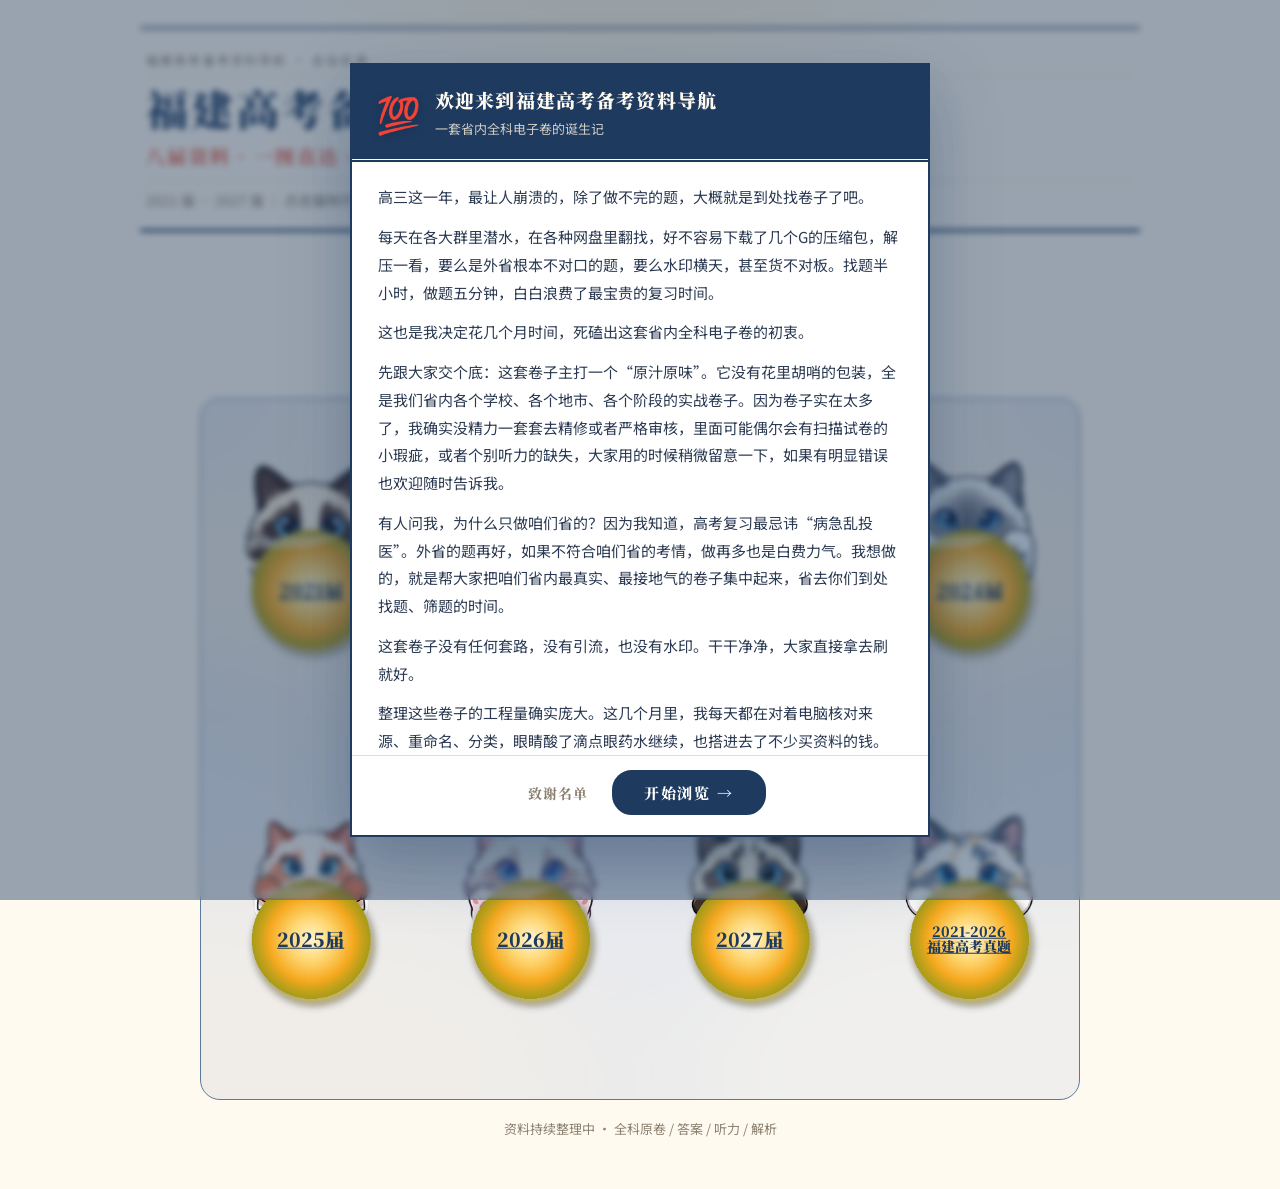
<file: index.html>
<!DOCTYPE html>
<html lang="zh-CN">

<head>
  <link rel="stylesheet" href="style.css">
  <meta charset="utf-8">
  <meta name="viewport" content="width=device-width, initial-scale=1">
  <title>高考真题资料导航</title>
  <link rel="icon" href="assets/facivon.svg" type="image/svg+hml">
</head>

<body>
  <div id="home">
    <div class="np-masthead np-mast-home">
      <div class="np-mast-left">
        <div class="np-edition">福建高考备考资料导航 · 全站目录</div>
        <h1 class="np-paper-name">福建高考备考导航</h1>
        <div class="np-headline">八届资料 · 一图直达 · 全科真卷</div>
        <div class="np-deck">2021 届 — 2027 届 ｜ 点击猫咪环上的届别圆点查看对应资料目录</div>
      </div>
    </div>
    <h2 class="home-title">选择届别查看资料</h2>
    <p class="home-sub">点选下方布偶猫环上的年份，直达该届资料目录</p>
    <div class="stage">
      <a href="2021.html" class="hotspot" style="left:12.5%;top:27.16%" aria-label="2021届">2021届</a>
      <a href="2022.html" class="hotspot" style="left:37.5%;top:27.16%" aria-label="2022届">2022届</a>
      <a href="2023.html" class="hotspot" style="left:62.5%;top:27.16%" aria-label="2023届">2023届</a>
      <a href="2024.html" class="hotspot" style="left:87.5%;top:27.16%" aria-label="2024届">2024届</a>
      <a href="2025.html" class="hotspot" style="left:12.5%;top:77.16%" aria-label="2025届">2025届</a>
      <a href="2026.html" class="hotspot" style="left:37.5%;top:77.16%" aria-label="2026届">2026届</a>
      <a href="2027.html" class="hotspot" style="left:62.5%;top:77.16%" aria-label="2027届">2027届</a>
      <a href="gaokao.html" class="hotspot hotspot-long" style="left:87.5%;top:77.16%"
        aria-label="2021-2026福建高考真题">2021-2026<br>福建高考真题</a>
    </div>
    <p class="home-foot">资料持续整理中 · 全科原卷 / 答案 / 听力 / 解析</p>
  </div>
  </div>
  </div>
  <script src="tree.js"></script>
  <script src="welcome-popup.js"></script>
</body>

</html>
</file>
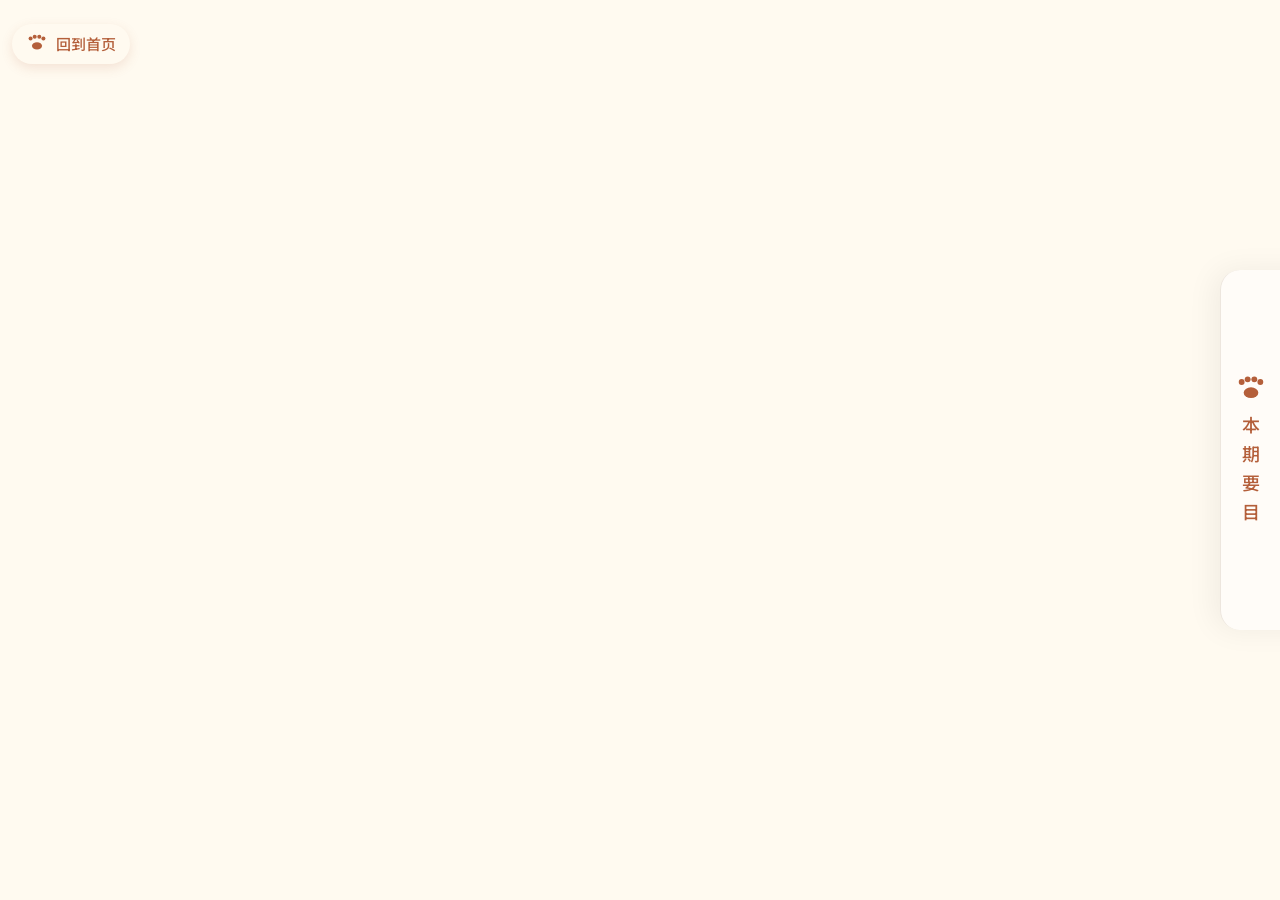
<file: 2021-2026.html>
<!DOCTYPE html>
<html lang="zh-CN">

<head>
    <link rel="stylesheet" href="style.css">
    <meta charset="utf-8">
    <meta name="viewport" content="width=device-width, initial-scale=1">
    <title>2021-2026福建高考真题</title>
    <link rel="icon" href="assets/facivon.svg" type="image/svg+hml">
</head>

<body>
   <script src="common.js"></script>
</body>
</file>
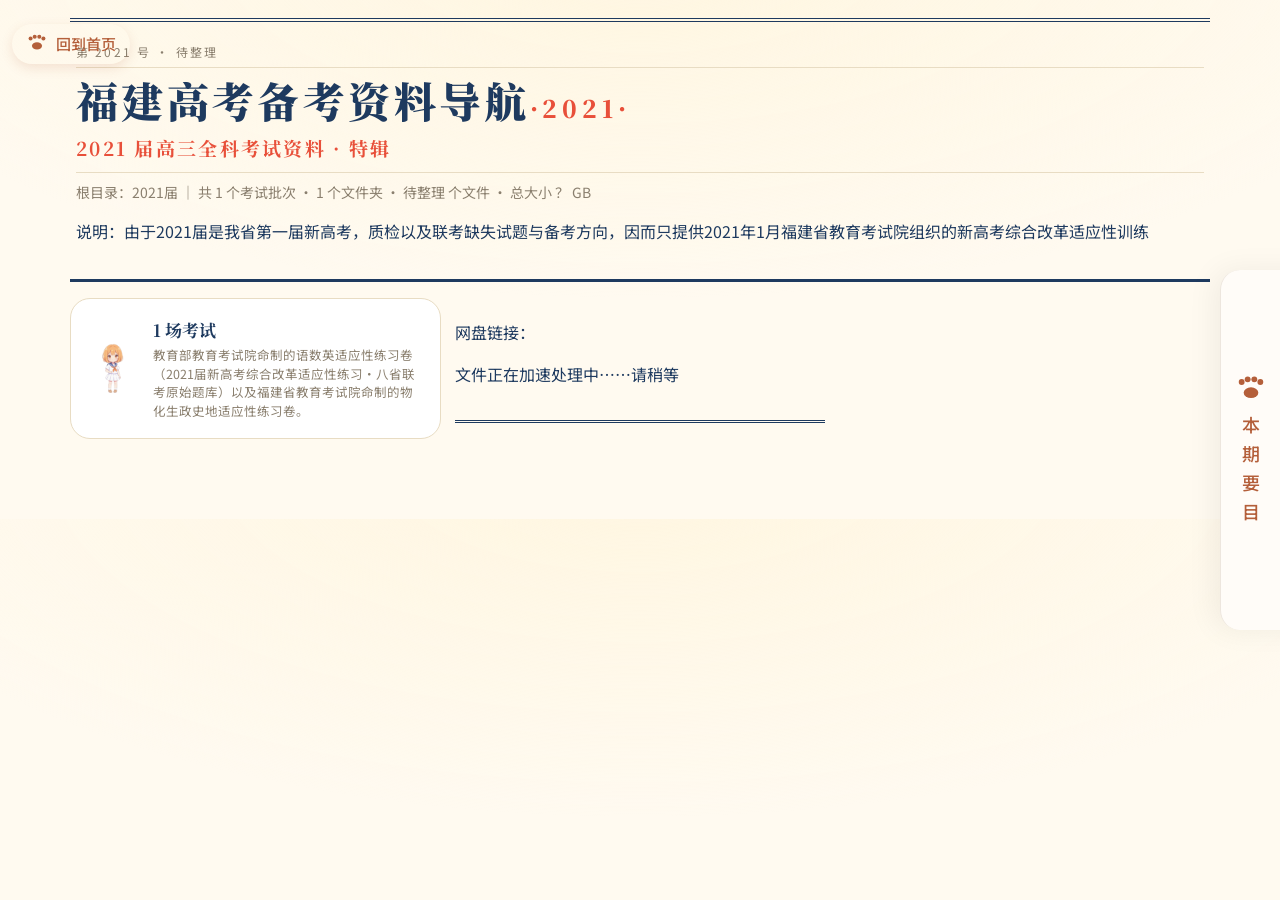
<file: 2021.html>
<!DOCTYPE html>
<html lang="zh-CN">

<head>
  <link rel="stylesheet" href="style.css">
  <meta charset="utf-8">
  <meta name="viewport" content="width=device-width, initial-scale=1">
  <title>2021届</title>
  <link rel="icon" href="assets/facivon.svg" type="image/svg+hml">

</head>

<body>
  <div class="wrap" id="real-2021">
    <div class="np-masthead np-mast-2021">
      <div class="np-mast-left">
        <div class="np-edition">第 2021 号 · 待整理</div>
        <h1 class="np-paper-name">福建高考备考资料导航</h1>
        <div class="np-headline">2021 届高三全科考试资料 · 特辑</div>
        <div class="np-deck">根目录：2021届 ｜ 共 1 个考试批次 · 1 个文件夹 · 待整理 个文件 · 总大小 ？ GB</div>
        <p>说明：由于2021届是我省第一届新高考，质检以及联考缺失试题与备考方向，因而只提供2021年1月福建省教育考试院组织的新高考综合改革适应性训练</p>
      </div>
    </div>
    <div class="np-lead">
      <div class="np-lead-item"><img src="assets/mascot-blue.png" alt="" class="np-lead-img">
        <div class="np-lead-text">
          <h4>1 场考试</h4>
          <p>教育部教育考试院命制的语数英适应性练习卷（2021届新高考综合改革适应性练习·八省联考原始题库）以及福建省教育考试院命制的物化生政史地适应性练习卷。</p>
        </div>
      </div>
      <div class="np-dl np-dl-top">网盘链接：
        <p>文件正在加速处理中……请稍等</p>
      </div>
    </div>
  </div>
  <script src="common.js"></script>
</body>
</file>
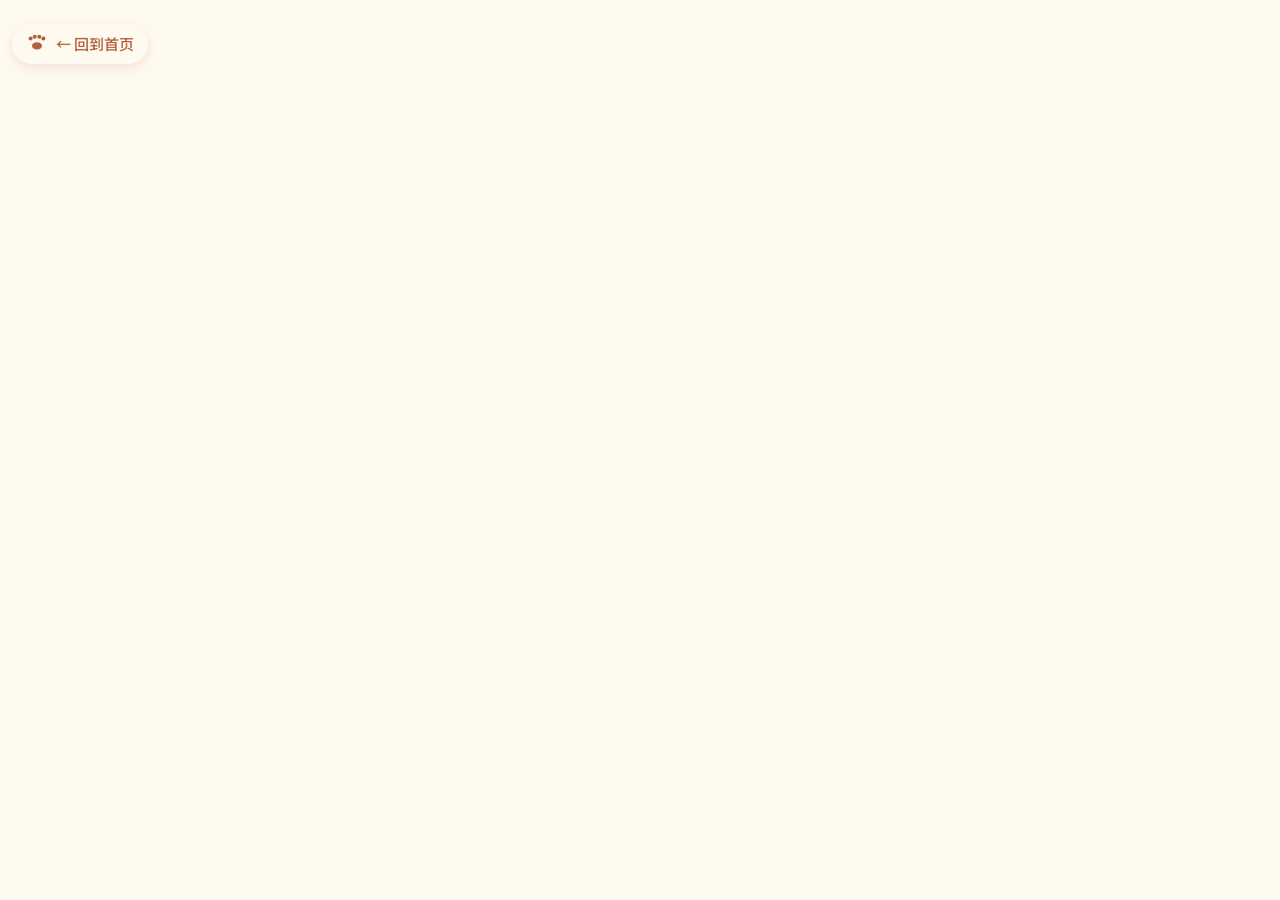
<file: 2024.html>
<!DOCTYPE html>
<html lang="zh-CN">

<head>
    <link rel="stylesheet" href="style.css">
    <meta charset="utf-8">
    <meta name="viewport" content="width=device-width, initial-scale=1">
    <title>2024届</title>
    <link rel="icon" href="assets/facivon.svg" type="image/svg+hml">

</head>

<body>
    <a href="index.html" class="back-home">← 回到首页</a>
</body>
</file>
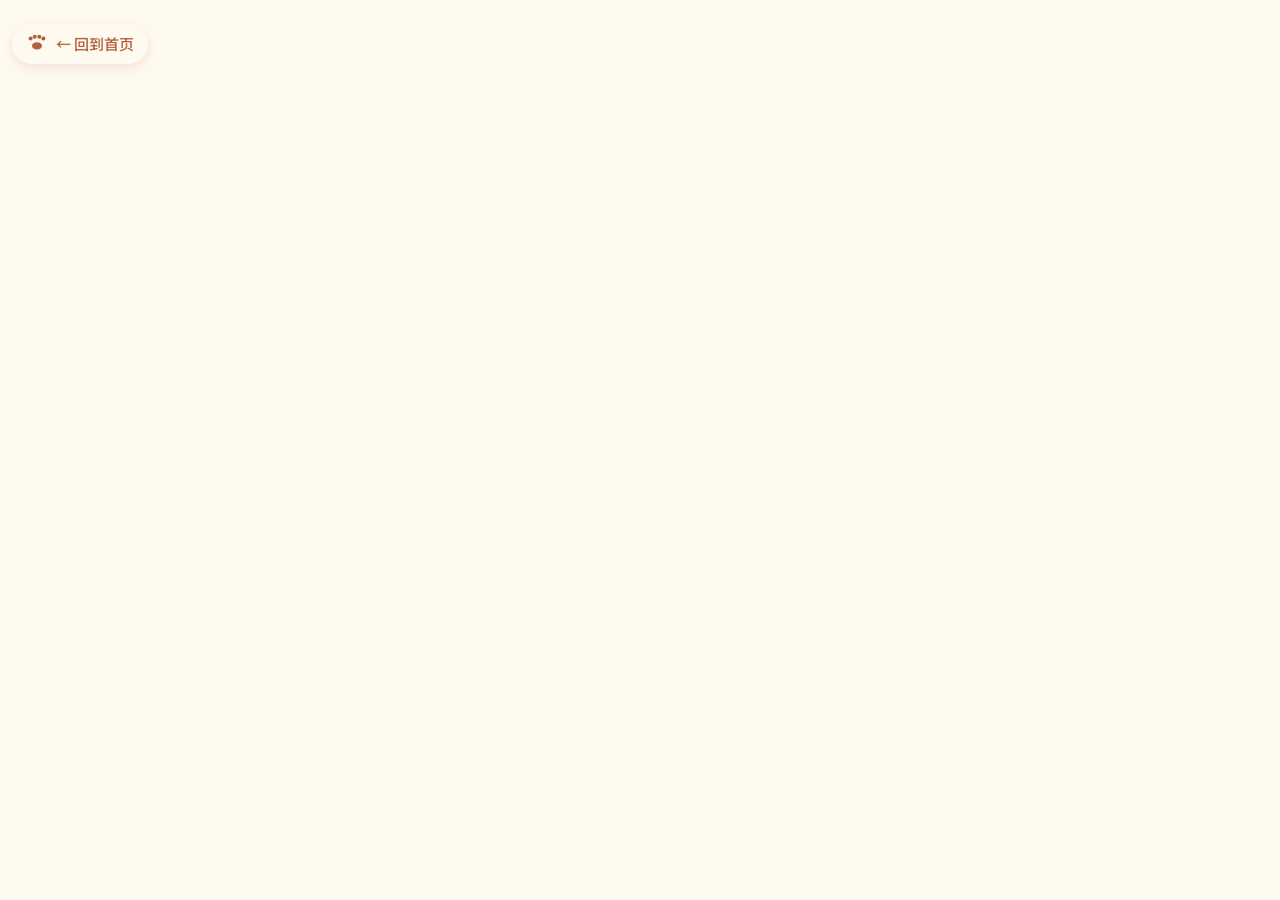
<file: 2025.html>
<!DOCTYPE html>
<html lang="zh-CN">

<head>
    <link rel="stylesheet" href="style.css">
    <meta charset="utf-8">
    <meta name="viewport" content="width=device-width, initial-scale=1">
    <title>2025届</title>
    <link rel="icon" href="assets/facivon.svg" type="image/svg+hml">

</head>

<body>
    <a href="index.html" class="back-home">← 回到首页</a>
</body>
</file>
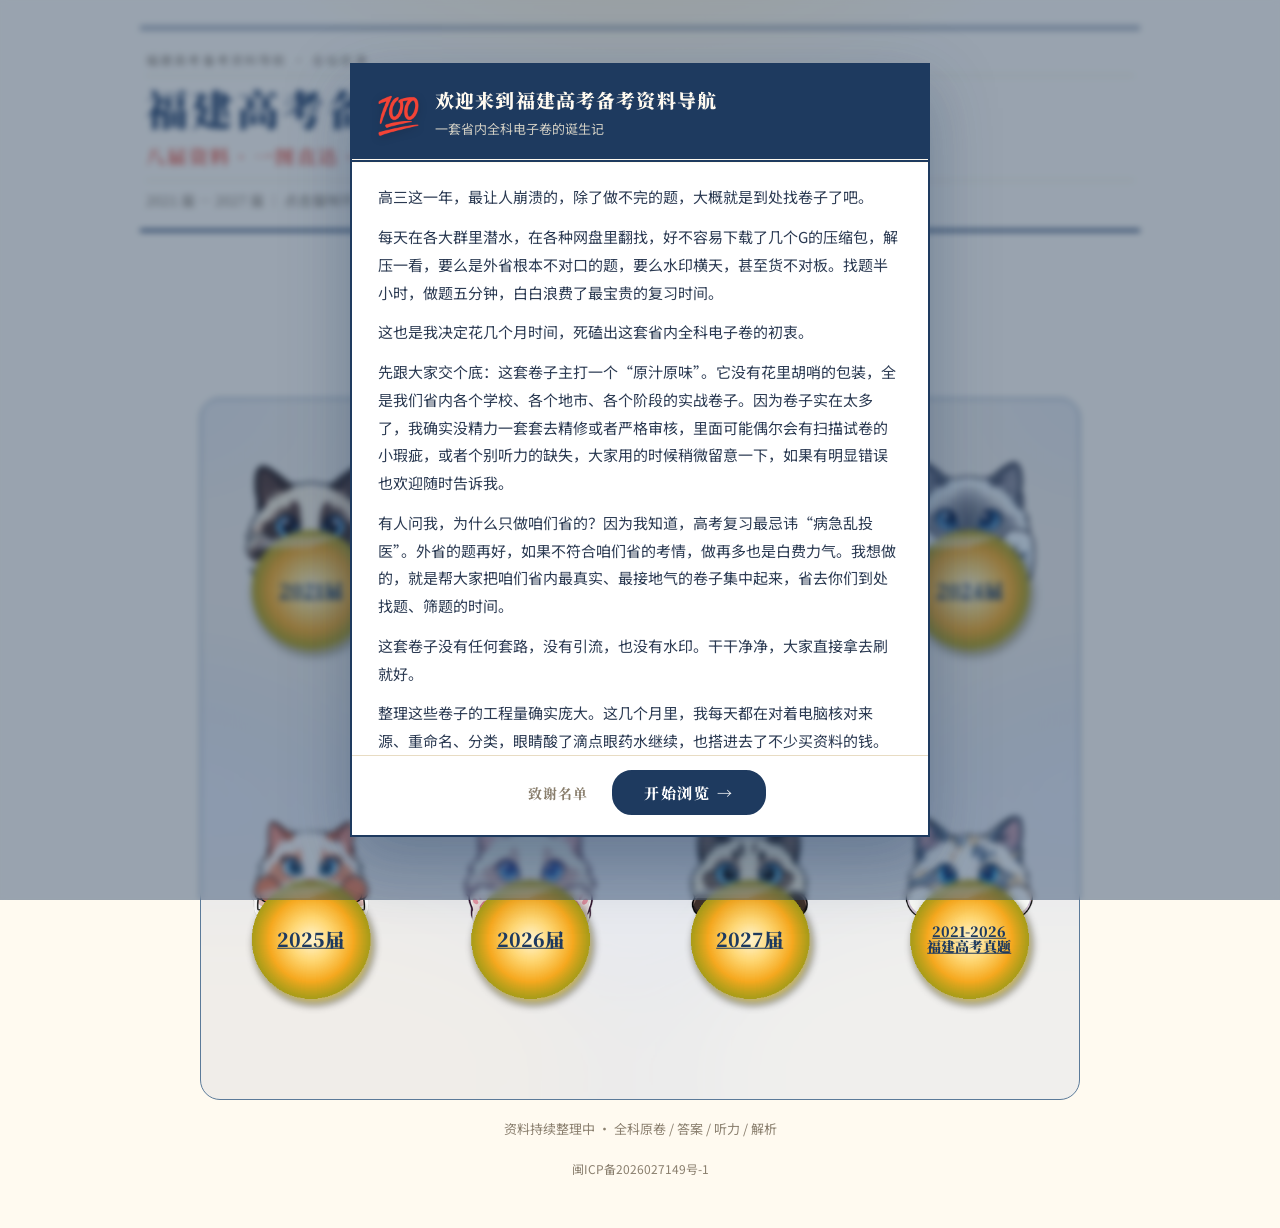
<file: home.html>
<!DOCTYPE html>
<html lang="zh-CN">

<head>
  <link rel="stylesheet" href="style.css">
  <meta charset="utf-8">
  <meta name="viewport" content="width=device-width, initial-scale=1">
  <title>高考真题资料导航</title>
  <link rel="icon" href="assets/facivon.svg" type="image/svg+hml">
</head>

<body>
  <div id="home">
    <div class="np-masthead np-mast-home">
      <div class="np-mast-left">
        <div class="np-edition">福建高考备考资料导航 · 全站目录</div>
        <h1 class="np-paper-name">福建高考备考导航</h1>
        <div class="np-headline">八届资料 · 一图直达 · 全科真卷</div>
        <div class="np-deck">2021 届 — 2027 届 ｜ 点击猫咪环上的届别圆点查看对应资料目录</div>
      </div>
    </div>
    <h2 class="home-title">选择届别查看资料</h2>
    <p class="home-sub">点选下方布偶猫环上的年份，直达该届资料目录</p>
    <div class="stage">
      <a href="2021.html" class="hotspot" style="left:12.5%;top:27.16%" aria-label="2021届">2021届</a>
      <a href="2022.html" class="hotspot" style="left:37.5%;top:27.16%" aria-label="2022届">2022届</a>
      <a href="2023.html" class="hotspot" style="left:62.5%;top:27.16%" aria-label="2023届">2023届</a>
      <a href="2024.html" class="hotspot" style="left:87.5%;top:27.16%" aria-label="2024届">2024届</a>
      <a href="2025.html" class="hotspot" style="left:12.5%;top:77.16%" aria-label="2025届">2025届</a>
      <a href="2026.html" class="hotspot" style="left:37.5%;top:77.16%" aria-label="2026届">2026届</a>
      <a href="2027.html" class="hotspot" style="left:62.5%;top:77.16%" aria-label="2027届">2027届</a>
      <a href="gaokao.html" class="hotspot hotspot-long" style="left:87.5%;top:77.16%"
        aria-label="2021-2026福建高考真题">2021-2026<br>福建高考真题</a>
    </div>
    <p class="home-foot">资料持续整理中 · 全科原卷 / 答案 / 听力 / 解析</p>
    <a class="home-beian" href="https://beian.miit.gov.cn/" target="_blank">闽ICP备2026027149号-1</a>
  </div>
  </div>
  </div>
  <script src="tree.js"></script>
  <script src="welcome-popup.js"></script>
</body>

</html>
</file>
<file: style.css>
/* ===== 全站极简拼接报纸风格 ===== */
@import url('https://fonts.googleapis.com/css2?family=Noto+Serif+SC:wght@400;600;700;900&family=Noto+Sans+SC:wght@400;500;700&display=swap');

:root {
  --paper: #fffaf0;
  --paper-2: #fdf3dd;
  --card: #ffffff;
  --ink: #1e3a5f;
  --line: #5b7a99;
  --line-soft: #e8dcc3;
  --sub: #8a7f6e;
  --red: #e8503a;
  --blue: #3b82f6;
  --amber: #f59e0b;
  --green: #22a06b;
  --paw:#ffe9d6;
  --paw-dark:#ffdcc4;
}

* {
  box-sizing: border-box
}

body {
  margin: 0;
  background:
    radial-gradient(1200px 500px at 50% -10%, #fff6e0 0%, rgba(255, 246, 224, 0) 70%),
    var(--paper);
  color: var(--ink);
  font-family: "Noto Sans SC", -apple-system, "PingFang SC", "Microsoft YaHei", sans-serif;
  line-height: 1.62;
}

.wrap {
  max-width: 1180px;
  margin: 0 auto;
  padding: 18px 20px 60px
}

/* ===== 报刊通用组件 ===== */
.np-kicker {
  font-size: 11px;
  letter-spacing: .22em;
  color: var(--sub);
  text-transform: uppercase;
  margin: 0 0 6px
}

.np-rule {
  border: 0;
  border-top: 1px solid var(--line-soft);
  margin: 10px 0
}

.np-rule-double {
  border: 0;
  border-top: 3px double var(--ink);
  margin: 12px 0
}

/* ===== 报头 masthead（首页 & 内容页通用） ===== */
.np-masthead {
  display: flex;
  align-items: center;
  gap: 26px;
  border-top: 4px double var(--ink);
  border-bottom: 3px solid var(--ink);
  padding: 20px 6px 18px;
  margin-bottom: 8px;
}

.np-mast-left {
  flex: 1;
  min-width: 0
}

.np-edition {
  font-size: 12px;
  letter-spacing: .18em;
  color: var(--sub);
  text-transform: uppercase;
  margin-bottom: 8px;
  border-bottom: 1px solid var(--line-soft);
  padding-bottom: 6px
}

.np-paper-name {
  font-family: "Noto Serif SC", serif;
  font-weight: 900;
  font-size: 42px;
  margin: 0 0 2px;
  color: var(--ink);
  letter-spacing: .08em;
  line-height: 1.15;
}

/* 仅 内容页刊名显示版次后缀；首页不显示 */
.np-mast-2026 .np-paper-name::after {
  content: "·2026·";
  color: var(--red);
  font-size: 24px;
  letter-spacing: .2em
}
.np-mast-2021 .np-paper-name::after {
  content: "·2021·";
  color: var(--red);
  font-size: 24px;
  letter-spacing: .2em
}

.np-headline {
  font-family: "Noto Serif SC", serif;
  font-weight: 700;
  font-size: 19px;
  color: var(--red);
  margin: 8px 0 8px;
  letter-spacing: .12em
}

.np-deck {
  font-size: 14px;
  color: var(--sub);
  border-top: 1px solid var(--line-soft);
  padding-top: 8px
}

.np-mast-right {
  flex: 0 0 auto
}

/* 本期要目框（内容页报头右上） */
.np-mast-toc {
  border: 1px solid var(--ink);
  background: var(--card);
  padding: 10px 14px;
  min-width: 190px
}

.np-toc-kicker {
  font-size: 11px;
  letter-spacing: .2em;
  color: var(--red);
  font-weight: 700;
  border-bottom: 2px solid var(--ink);
  padding-bottom: 5px;
  margin-bottom: 6px;
  text-align: center
}

.np-toc-line {
  display: flex;
  align-items: baseline;
  gap: 8px;
  font-size: 12.5px;
  padding: 2.5px 0;
  border-bottom: 1px dotted var(--line-soft)
}

.np-toc-line:last-child {
  border-bottom: 0
}

.np-toc-line b {
  font-family: "Noto Serif SC", serif;
  color: var(--red);
  font-size: 14px
}

.np-toc-n {
  margin-left: auto;
  color: var(--sub);
  font-size: 11px
}

/* ===== 首页：报纸刊头 + 猫图导航 ===== */
#home {
  min-height: 100vh;
  display: flex;
  flex-direction: column;
  align-items: center;
  justify-content: flex-start;
  gap: 14px;
  padding: 26px 20px 50px;
  background:
    radial-gradient(720px 420px at 50% -12%, rgba(255, 214, 120, .40), rgba(255, 214, 120, 0) 60%),
    var(--paper);
}

#home .np-masthead {
  width: 100%;
  max-width: 1000px
}

.home-title {
  font-family: "Noto Serif SC", serif;
  font-size: 38px;
  font-weight: 900;
  margin: 14px 0 0;
  letter-spacing: .1em;
  color: var(--ink);
  text-align: center;
}

.home-title .np-hl-red {
  color: var(--red)
}

.home-sub {
  margin: 0;
  color: var(--sub);
  font-size: 14px;
  font-weight: 500;
  border: 1px solid var(--line-soft);
  padding: 5px 16px;
  background: var(--card)
}

.stage {
  position: relative;
  width: 100%;
  max-width: 880px;
  aspect-ratio: 1280/1020;
  margin: 6px auto 0;
  border: 1px solid var(--line);
  background: var(--card);
  padding: 6px;
  background-image: url('assets/home-cat-circles.png');
  background-size: 100% 100%;
  background-position: center;
}

.stage-img {
  width: 100%;
  height: 100%;
  object-fit: contain;
  display: block
}

/* 热区按钮（覆盖在图片圆圈位置上，透明但可点击） */
.hotspot {
  transform: translate(-50%, -50%);
  position: absolute;
  width: 13.5%;
  aspect-ratio: 1/1;
  border-radius: 50%;
  border: none;
  cursor: pointer;
  background: transparent;
  transform: translate(-50%, -50%);
  transition: transform .18s ease, box-shadow .18s ease;
  font-family: "Noto Serif SC", serif;
  font-weight: 900;
  font-size: clamp(12px, 1.5vw, 19px);
  color: #1e3a5f;
  line-height: 1.15;
  display: flex;
  align-items: center;
  justify-content: center;
  text-align: center;
  padding: 4px;
  outline: none;
}

.hotspot::after {
  content: '';
  position: absolute;
  inset: -4px;
  border-radius: 50%;
  border: 2px dashed transparent;
  transition: border-color .18s ease, transform .18s ease, box-shadow .18s ease;
  pointer-events: none;
}

.hotspot:hover {
  transform: translate(-50%, -50%) scale(1.1);
}

.hotspot:hover::after {
  border-color: var(--red);
  box-shadow: 0 0 16px rgba(232, 80, 58, .4);
}

.hotspot:active {
  transform: translate(-50%, -50%) scale(.96);
}

.hotspot-long {
  font-size: clamp(10px, 1.15vw, 14px);
  line-height: 1.1;
}

.home-foot {
  color: var(--sub);
  font-size: 13px;
  margin: 4px 0 0;
}

.home-beian {
  text-decoration: none;
  color: var(--sub) !important;
  font-size: 12px;
  margin-top: 6px
}

/* ===== 2026 内容页组件 ===== */
/* 导语拼贴 */
.np-lead {
  display: grid;
  grid-template-columns: repeat(3, 1fr);
  gap: 14px;
  margin: 16px 0 20px
}

.np-lead-item {
  display: flex;
  gap: 12px;
  align-items: center;
  border: 1px solid var(--line-soft);
  background: var(--card);
  padding: 12px 14px
}

.np-lead-img {
  width: 56px;
  height: 56px;
  object-fit: contain;
  mix-blend-mode: multiply;
  flex: 0 0 auto
}

.np-lead-text h4 {
  font-family: "Noto Serif SC", serif;
  font-size: 17px;
  margin: 0 0 2px;
  color: var(--ink)
}

.np-lead-text p {
  font-size: 12.5px;
  color: var(--sub);
  margin: 0;
  line-height: 1.5
}

/* 区块 / panel */
.np-section {
  margin-bottom: 22px
}

.np-section-cols {
  display: grid;
  grid-template-columns: 1fr 1fr;
  gap: 18px
}

.np-panel {
  background: var(--card);
  border: 1px solid var(--ink);
  padding: 18px 20px;
  position: relative
}

.np-panel::before {
  content: "";
  position: absolute;
  left: 0;
  top: 0;
  bottom: 0;
  width: 5px;
  background: var(--red)
}

.np-panel-title {
  font-family: "Noto Serif SC", serif;
  font-size: 19px;
  font-weight: 900;
  margin: 0 0 14px;
  letter-spacing: .06em;
  display: flex;
  align-items: center;
  gap: 10px;
}

.np-panel-title::before {
  content: "■";
  color: var(--red);
  font-size: 12px
}

.np-panel-title::after {
  content: "";
  flex: 1;
  height: 1px;
  background: var(--line-soft)
}

/* 类型分布条 */
.np-bar-row {
  display: grid;
  grid-template-columns: 150px 1fr 52px;
  align-items: center;
  gap: 10px;
  margin: 8px 0;
  font-size: 13px
}

.np-bar-lab {
  color: var(--ink);
  font-weight: 500
}

.np-bar-track {
  background: var(--paper-2);
  height: 16px;
  border: 1px solid var(--line-soft)
}

.np-bar-fill {
  height: 100%;
  background: linear-gradient(135deg, #FF9A8B, #FFDA79);
  display: block;
  border-radius: 2px;
}

.np-bar-n {
  text-align: right;
  font-weight: 700;
  font-family: "Noto Serif SC", serif
}

/* 阶段柱状 */
.np-stagebars {
  display: flex;
  align-items: flex-end;
  gap: 14px;
  height: 170px;
  padding: 8px 4px 0;
  border-bottom: 2px solid var(--ink)
}

.np-col {
  flex: 1;
  display: flex;
  flex-direction: column;
  align-items: center;
  justify-content: flex-end;
  height: 100%
}

.np-bar {
  width: 56%;
  max-width: 44px;
  background: var(--ink);
  display: flex;
  align-items: flex-start;
  justify-content: center;
  padding-top: 3px;
  color: #fff;
  font-size: 12px;
  font-weight: 700;
  font-family: "Noto Serif SC", serif
}

.np-bar-val {
  color: #fff;
  padding: 0 5px;
  line-height: 1.5
}

.np-lab {
  font-size: 12px;
  color: var(--ink);
  margin-top: 5px;
  font-weight: 700
}

.np-stagelegend {
  font-size: 11.5px;
  color: var(--sub);
  margin-top: 8px;
  line-height: 1.7
}

/* 批次速览 */
.np-stage {
  margin-bottom: 16px
}

.np-stage-head {
  display: flex;
  align-items: baseline;
  gap: 12px;
  border-top: 2px solid var(--ink);
  border-bottom: 1px solid var(--line);
  padding: 7px 2px 6px;
  margin-bottom: 10px;
}

.np-stage-letter {
  font-family: "Noto Serif SC", serif;
  font-size: 26px;
  font-weight: 900;
  color: var(--red);
  line-height: 1
}

.np-stage-name {
  font-family: "Noto Serif SC", serif;
  font-size: 17px;
  font-weight: 700
}

.np-stage-note {
  font-size: 12px;
  color: var(--sub)
}

.np-stage-count {
  margin-left: auto;
  font-size: 12px;
  font-weight: 700;
  background: var(--ink);
  color: #fff;
  padding: 2px 9px;
  display: inline-block;
}

.np-cardgrid {
  display: grid;
  grid-template-columns: repeat(auto-fill, minmax(300px, 1fr));
  gap: 10px
}

.np-card {
  border: 1px solid var(--line-soft);
  background: #ffffff;
  padding: 10px 12px;
  break-inside: avoid
}

/* 阶段分色：明亮拼贴 */
.np-card[data-stage="A"] {
  border-left: 4px solid #f59e0b
}

.np-card[data-stage="B"] {
  border-left: 4px solid #3b82f6
}

.np-card[data-stage="C"] {
  border-left: 4px solid #22a06b
}

.np-card[data-stage="D"] {
  border-left: 4px solid #8b5cf6
}

.np-card[data-stage="E"] {
  border-left: 4px solid var(red)
}

.np-card[data-stage="F"] {
  border-left: 4px solid #06b6d4
}

.np-card[data-stage="G"] {
  border-left: 4px solid #ec4899
}

.np-card[data-stage="H"] {
  border-left: 4px solid #10b981
}

.np-card[data-stage="Z"] {
  border-left: 4px solid #f97316
}

/* 阶段柱状分色 */
.np-stagebars .np-col:nth-child(1) .np-bar {
  background: #f59e0b
}

.np-stagebars .np-col:nth-child(2) .np-bar {
  background: #3b82f6
}

.np-stagebars .np-col:nth-child(3) .np-bar {
  background: #22a06b
}

.np-stagebars .np-col:nth-child(4) .np-bar {
  background: #8b5cf6
}

.np-stagebars .np-col:nth-child(5) .np-bar {
  background: var(red)
}

.np-stagebars .np-col:nth-child(6) .np-bar {
  background: #06b6d4
}

.np-stagebars .np-col:nth-child(7) .np-bar {
  background: #ec4899
}

.np-stagebars .np-col:nth-child(8) .np-bar {
  background: #10b981
}

.np-stagebars .np-col:nth-child(9) .np-bar {
  background: #f97316
}

/* 阶段字母同色系 */
#stage-A .np-stage-letter {
  color: #f59e0b
}

#stage-B .np-stage-letter {
  color: #3b82f6
}

#stage-C .np-stage-letter {
  color: #22a06b
}

#stage-D .np-stage-letter {
  color: #8b5cf6
}

#stage-E .np-stage-letter {
  color: var(red)
}

#stage-F .np-stage-letter {
  color: #06b6d4
}

#stage-G .np-stage-letter {
  color: #ec4899
}

#stage-H .np-stage-letter {
  color: #10b981
}

#stage-Z .np-stage-letter {
  color: #f97316
}

.np-card-head {
  display: flex;
  align-items: center;
  gap: 8px;
  font-size: 11.5px;
  color: var(--sub);
  border-bottom: 1px dotted var(--line-soft);
  padding-bottom: 5px;
  margin-bottom: 6px
}

.np-card-date {
  font-weight: 700;
  color: var(--ink);
  font-family: "Noto Serif SC", serif
}

.np-card-type {
  background: var(--paper-2);
  padding: 0 6px;
  border-radius: 50%
}

.np-card-meta {
  margin-left: auto
}

.np-card-title {
  font-size: 13.5px;
  font-weight: 600;
  margin: 0 0 4px;
  line-height: 1.5;
  word-break: break-all
}

.np-card-subj {
  font-size: 11px;
  color: var(--sub);
  margin: 0
}

/* 矩阵 */
.np-mwrap {
  overflow-x: auto;
  padding-bottom: 6px
}

.np-legend {
  font-size: 12px;
  color: var(--sub);
  margin-bottom: 8px
}

table.np-matrix {
  border-collapse: collapse;
  font-size: 12px;
  width: auto;
  min-width: 100%
}

table.np-matrix th,
table.np-matrix td {
  border: 1px solid var(--line-soft);
  padding: 4px 3px;
  text-align: center
}

table.np-matrix th.np-subj-name {
  background: var(--paper-2);
  font-family: "Noto Serif SC", serif;
  font-size: 13px;
  font-weight: 700;
  padding: 6px 4px;
  border-bottom: 2px solid var(--ink)
}

table.np-matrix th.np-sub {
  background: #eef3fa;
  font-size: 11px;
  font-weight: 600;
  color: var(--sub)
}

table.np-matrix th.np-mlabel {
  text-align: left;
  white-space: nowrap;
  min-width: 190px;
  background: var(--paper-2);
  position: sticky;
  left: 0;
  z-index: 3;
  font-family: "Noto Serif SC", serif;
  font-size: 12.5px
}

table.np-matrix td.np-mlabel {
  text-align: left;
  white-space: nowrap;
  min-width: 190px;
  overflow: hidden;
  text-overflow: ellipsis;
  position: sticky;
  left: 0;
  background: #ffffff;
  z-index: 1;
  font-size: 12px;
  max-width: 220px
}

table.np-matrix td.np-mlabel .np-mltxt {
  display: block;
  overflow: hidden;
  text-overflow: ellipsis;
  white-space: nowrap
}

td.np-cell {
  height: 20px;
  min-width: 26px
}

td.np-cell.on {
  background: linear-gradient(180deg, #34d39e, #22b07f);
  box-shadow: inset 0 0 0 1px rgba(255, 255, 255, .25)
}

td.np-cell.off {
  background: #eef3fa
}

/* 目录树 */
.np-tree,
.np-tree ul {
  list-style: none;
  margin: 0;
  padding-left: 16px
}

.np-tree {
  font-size: 13px
}

.np-tree li {
  position: relative;
  margin: 1.5px 0;
  line-height: 1.55
}

.np-toggle {
  cursor: pointer;
  display: inline-block;
  width: 16px;
  color: var(--red);
  font-weight: 700;
  user-select: none
}

.np-dname {
  cursor: pointer;
  font-weight: 600
}

.np-file .np-fname {
  color: var(--sub);
  font-size: 12px;
  word-break: break-all
}

.np-dir>.np-tree {
  display: none
}

.np-dir.open>.np-tree {
  display: block
}

/* ===== 网盘链接卡片（新样式） ===== */
.np-dl-top {
    margin-top: 22px;
    margin-bottom: 16px;
    padding-bottom: 16px;
    border-bottom: 3px double var(--ink);
}

.np-dl-title {
    font-family: "Noto Serif SC", serif;
    font-size: 17px;
    font-weight: 900;
    color: var(--ink);
    letter-spacing: .08em;
    margin-bottom: 14px;
}

.np-dl-grid {
    display: grid;
    grid-template-columns: repeat(3, 1fr); !important
    row-gap: 24px;
    column-gap: 24px;
}

.dl-card {
    position: relative;
    background: var(--card);
    border: 1px solid var(--ink);
    border-left: none; 
    border-radius: 16px; 
    overflow: hidden; 
    padding: 16px 18px 14px;
    display: flex;
    flex-direction: column;
    gap: 16px;
}

.dl-card::before {
    content: '';
    position: absolute;
    left: 0;
    top: 0;
    bottom: 0;
    width: 5px;
    background: var(--red);
}

/* 上方：网盘名称 */
.dl-card-name {
    font-family: "Noto Serif SC", serif;
    font-size: 18px;
    font-weight: 900;
    color: var(--ink);
    letter-spacing: .1em;
    padding-bottom: 10px;
    border-bottom: 1px dashed var(--line-soft);
}

/* 下方：左提取码 + 右按钮 */
.dl-card-bottom {
    display: flex;
    align-items: center;
    justify-content: space-between;
    gap: 12px;
}

.dl-card-code {
    display: flex;
    flex-direction: column;
    gap: 2px;
    min-width: 0;
}

.dl-card-code-label {
    font-size: 11px;
    letter-spacing: .16em;
    color: var(--sub);
    text-transform: uppercase;
}

.dl-card-code-val {
    font-family: "Noto Serif SC", serif;
    font-size: 20px;
    font-weight: 900;
    color: var(--red);
    letter-spacing: .14em;
    line-height: 1.1;
}

/* 右下角按钮 */

.dl-card-btn {
    flex-shrink: 0;
    display: inline-flex;
    align-items: center;
    justify-content: center;
    padding: 9px 16px;
    background: var(--ink);
    border-radius: 16px;
    color: #fff;
    font-family: "Noto Serif SC", serif;
    font-size: 13px;
    font-weight: 700;
    letter-spacing: .08em;
    border: 2px solid var(--ink);
    cursor: pointer;
    transition: background .15s ease, border-color .15s ease, transform .15s ease;
    white-space: nowrap;
}

.dl-card-btn:hover {
    background: var(--red);
    border-color: var(--red);
}

.dl-card-btn:active {
    transform: scale(.96);
}

/* 新增：已复制状态变绿 */
.dl-card-btn.is-copied {
    background: var(--green, #22a06b) !important;
    border-color: var(--green, #22a06b) !important;
    color: #fff !important;
}

/* 复制提示 toast */
.dl-toast {
    position: fixed;
    left: 50%;
    bottom: 40px;
    transform: translateX(-50%) translateY(20px);
    background: rgba(30, 58, 95, .92);
    color: #fff;
    padding: 10px 18px;
    border-radius: 999px;
    font-size: 14px;
    font-family: "Noto Sans SC", "PingFang SC", sans-serif;
    opacity: 0;
    pointer-events: none;
    transition: all .3s ease;
    white-space: nowrap;
    z-index: 99999;
    box-shadow: 0 8px 24px rgba(30, 58, 95, .25);
}

.dl-toast.show {
    opacity: 1;
    transform: translateX(-50%) translateY(0);
}

/* 移动端：窄屏时按钮换行 */
@media (max-width: 520px) {
    .dl-card-bottom {
        flex-direction: column;
        align-items: flex-start;
        gap: 10px;
    }
    .dl-card-btn {
        align-self: stretch;
        text-align: center;
    }
}

/* 旧组件报纸化兜底（占位页 hero/panel/dl-links/status-badge） */
.hero {
  display: flex;
  align-items: center;
  gap: 18px;
  border-top: 4px double var(--ink);
  border-bottom: 3px solid var(--ink);
  padding: 20px 6px 18px;
  margin-bottom: 20px;
}

.hero-text {
  flex: 1;
  min-width: 0
}

.hero h1 {
  font-family: "Noto Serif SC", serif;
  font-weight: 900;
  font-size: 30px;
  margin: 0 0 6px;
  letter-spacing: .08em;
  color: var(--ink)
}

.hero .sub {
  color: var(--sub);
  font-size: 14px;
  margin: 0;
  background: var(--card);
  display: inline-block;
  padding: 4px 12px;
  border: 1px solid var(--line-soft)
}

.panel {
  background: var(--card);
  border: 1px solid var(--ink);
  padding: 18px 20px;
  margin-bottom: 22px;
  position: relative
}

.panel h2 {
  font-family: "Noto Serif SC", serif;
  font-size: 19px;
  font-weight: 900;
  margin: 0 0 14px;
  display: flex;
  align-items: center;
  gap: 10px;
  letter-spacing: .06em
}

.panel h2::before {
  content: "■";
  color: var(--red);
  font-size: 12px
}

.dl-links {
  font-family: "Noto Serif SC", serif;
  font-size: 15px;
  margin: 0 0 20px;
  display: flex;
  flex-wrap: wrap;
  gap: 18px
}

.dl-links a {
  color: var(--red);
  text-decoration: underline;
  font-weight: 700
}

.dl-links a:hover {
  color: #c93a28
}

/* 欢迎弹窗：报纸卡片 */
.welcome-overlay {
  position: fixed;
  inset: 0;
  z-index: 9999;
  display: flex;
  align-items: center;
  justify-content: center;
  background: rgba(30, 58, 95, .45);
  backdrop-filter: blur(3px);
  animation: wo-fade .3s ease;
  padding: 20px;
}

.welcome-card {
  width: min(580px, 94vw);
  max-height: 86vh;
  display: flex;
  flex-direction: column;
  overflow: hidden;
  background: var(--card);
  border: 2px solid var(--ink);
  box-shadow: 0 24px 60px rgba(30, 58, 95, .35);
  animation: wo-pop .35s cubic-bezier(.2, .9, .3, 1.2);
}

.welcome-head {
  display: flex;
  align-items: center;
  gap: 14px;
  padding: 18px 24px;
  background: var(--ink);
  color: var(--paper);
  border-bottom: 4px double var(--paper);
}

.welcome-cat {
  font-size: 36px;
  filter: drop-shadow(0 2px 4px rgba(0, 0, 0, .2))
}

.welcome-title {
  font-family: "Noto Serif SC", serif;
  font-size: 19px;
  font-weight: 900;
  color: var(--paper);
  letter-spacing: .06em
}

.welcome-sub {
  font-size: 13px;
  opacity: .8;
  margin-top: 2px;
  color: var(--paper-2)
}

.welcome-body {
  padding: 20px 26px;
  overflow-y: auto;
  font-size: 15px;
  line-height: 1.85;
  color: #2b3a52;
  background: var(--card)
}

.welcome-body p {
  margin: 0 0 12px
}

.welcome-body .closing {
  margin: 18px 0 0;
  text-align: center;
  font-weight: 800;
  font-size: 16px;
  font-family: "Noto Serif SC", serif;
  color: var(--red);
}

.welcome-foot {
  padding: 14px 24px 20px;
  display: flex;
  justify-content: center;
  background: var(--card);
  border-top: 1px solid var(--line-soft)
}

.welcome-btn {
  border: 2px solid var(--ink);
  cursor: pointer;
  font-family: "Noto Serif SC", serif;
  font-weight: 800;
  font-size: 15px;
  color: #fff;
  padding: 10px 30px;
  background: var(--ink);
  letter-spacing: .12em;
  transition: background .15s ease, color .15s ease;
}

.welcome-btn:hover {
  background: var(--red);
  border-color: var(--red)
}

.welcome-hide {
  opacity: 0;
  transition: opacity .28s ease
}

@keyframes wo-fade {
  from {
    opacity: 0
  }

  to {
    opacity: 1
  }
}

@keyframes wo-pop {
  from {
    transform: translateY(24px) scale(.96);
    opacity: 0
  }

  to {
    transform: none;
    opacity: 1
  }
}

.np-mast-toc {
  background: #fcf9f6;
  padding: 18px 22px;
  border-radius: 16px;
  border: 1px solid #ede6de;
  max-width: 260px;
  margin-left: 20px;
}

.back-home {
  position: fixed;
  top: 24px;
  left: 12px;
  z-index: 999;
  display: flex;
  align-items: center;
  gap: 8px;
  background: var(paw);
  color: #b45f3a;
  padding: 8px 14px 8px 14px;
  border-radius: 40px;
  text-decoration: none;
  font-size: 15px;
  font-weight: 500;
  box-shadow: 0 4px 12px rgba(180, 95, 58, 0.15);
  border: 1.5px solid var(paw-dark);
  transition: all 0.25s ease;
}

.back-home:hover {
  background: var(paw-drak);
  transform: scale(1.04) rotate(-2deg);
  box-shadow: 0 6px 18px rgba(180, 95, 58, 0.25);
}

.back-home::before {
  content: "";
  display: inline-block;
  width: 22px;
  height: 22px;
  flex-shrink: 0;
  background-image: url(assets/paw.svg);
  background-size: contain;
  background-repeat: no-repeat;
}

/* ===== 侧边栏===== */
.toc-drawer {
  position: fixed;
  top: 30%;
  right: -260px;
  width: 320px;
  height: 40vh;
  background: #fffcf8;
  box-shadow: -6px 0 30px rgba(0, 0, 0, 0.06);
  border-left: 1px solid #ede6de;
  z-index: 1001;
  display: flex;
  transition: right 0.4s cubic-bezier(0.22, 1, 0.36, 1);
}

.toc-drawer.open {
  right: 0;
}

.toc-tab {
  flex-shrink: 0;
  width: 60px;
  height: 100%;
  background:var(paw);
  border-right: 1.5px solid var(paw-dark);
  display: flex;
  flex-direction: column;
  align-items: center;
  justify-content: center;
  gap: 4px;
  cursor: pointer;
  user-select: none;
  color: #b45f3a;
  font-size: 18px;
  font-weight: 500;
}

.toc-tab:hover {
  background: var(paw-drak);
}

.toc-inner {
  flex: 1;
  height: 100%;
  min-height: 0;
  padding: 30px 24px 24px 30px;
  background: #fffcf8;
  box-sizing: border-box;
}

.toc-header {
  display: flex;
  justify-content: space-between;
  align-items: center;
  margin-bottom: 28px;
  align-items:center;
  justify-content: center;
  padding-bottom: 12px;
  border-bottom: 2px dashed #f0e8e0;
}

.toc-title {
  display: flex;
  font-size: 20px;
  font-weight: 600;
  align-items: center;
  gap:8px;
  color: #4a3a32;
}

.toc-close {
  background: none;
  border: none;
  font-size: 24px;
  color: #b0a094;
  cursor: pointer;
  padding: 0 6px;
  transition: color 0.2s;
}
.toc-close:hover {
  color: #b45f3a;
  transform: rotate(90deg);
}
.np-bar-track {
  position: relative;
  overflow: hidden;
  border-radius: 2px;
}

.np-bar-track::before {
  content: '';
  position: absolute;
  inset: 0;
  background: linear-gradient(120deg,
      transparent 40%,
      rgba(255, 119, 0, 0.8) 50%,
      transparent 60%);
  transform: translateX(-100%);
  pointer-events: none;
  z-index: 1;
  border-radius: inherit;
}

.np-bar-row:hover .np-bar-track::before {
  transform: translateX(100%);
  transition: transform 1.0s ease-in-out;
}

.np-bar-row:hover .np-bar-track::before {
  transform: translateX(100%);
}

/* ===== 移动端 ===== */
@media(max-width:760px) {
  .np-paper-name {
    font-size: 30px
  }

  .np-mast-2026 .np-paper-name::after {
    font-size: 17px
  }

  .np-masthead {
    gap: 14px;
    padding: 14px 4px
  }

  .np-lead {
    grid-template-columns: 1fr
  }

  .np-section-cols {
    grid-template-columns: 1fr
  }

  .np-cardgrid {
    grid-template-columns: 1fr
  }

  .np-bar-row {
    grid-template-columns: 110px 1fr 42px
  }

  .home-title {
    font-size: 26px
  }

  .hotspot {
    width: 15%
  }

  .stage {
    max-width: 100%
  }

  .os-mobile .np-card-title {
    display: -webkit-box;
    -webkit-line-clamp: 2;
    -webkit-box-orient: vertical;
    overflow: hidden;
    line-height: 1.4;
    max-height: 2.8em
  }

  .os-mobile table.np-matrix td.np-mlabel {
    white-space: normal;
    min-width: 150px
  }

  .os-mobile table.np-matrix td.np-mlabel .np-mltxt {
    display: -webkit-box;
    -webkit-line-clamp: 2;
    -webkit-box-orient: vertical;
    overflow: hidden;
    white-space: normal;
    line-height: 1.3;
    max-height: 2.6em
  }
}

.np-card,
.hotspot,
.np-panel,
.np-bar-track,
.np-lead-item,
.np-stage-count,
.welcome-btn,
.toc-drawer,
.toc-tab,
.stage,
.np-mast-toc {
  border-radius: 20px !important;
  overflow: hidden;
}

/* ===== 致谢名单：卡片内滑入面板 / 右下角常驻按钮 / 独立弹窗 ===== */

/* 滑入面板需要定位上下文（overflow:hidden 已在 .welcome-card 上，缺它面板会露在卡片外） */
.welcome-card {
  position: relative;
}

/* 底部按钮组：致谢文字按钮在「开始浏览」左侧 */
.welcome-foot {
  gap: 10px;
}

.ack-open-btn {
  border: 2px solid transparent;
  background: transparent;
  cursor: pointer;
  color: var(--sub);
  font-family: "Noto Serif SC", serif;
  font-weight: 700;
  font-size: 14px;
  letter-spacing: .06em;
  padding: 9px 12px;
  transition: color .15s ease, background .15s ease, border-color .15s ease;
}

.ack-open-btn:hover {
  color: var(--red);
  border-color: var(--line-soft);
  background: var(--paw);
}

/* 卡片内面板：从下方滑入，覆盖整张卡片 */
.ack-panel {
  position: absolute;
  inset: 0;
  z-index: 5;
  display: flex;
  flex-direction: column;
  background: var(--card);
  transform: translateY(100%);
  transition: transform .34s cubic-bezier(.22, .9, .3, 1);
  font-family: "Noto Serif SC", serif;
}

.ack-panel.ack-open {
  transform: translateY(0);
}

/* 面板标题区 */
.ack-head {
  padding: 18px 24px 14px;
  background: var(--paw);
  border-bottom: 4px double var(--ink);
}

.ack-kicker {
  font-size: 11px;
  letter-spacing: .22em;
  text-transform: uppercase;
  color: var(--sub);
}

.ack-title {
  margin: 4px 0 0;
  font-size: 20px;
  font-weight: 900;
  color: var(--ink);
  letter-spacing: .08em;
}

/* 面板内容 */
.ack-body {
  flex: 1;
  min-height: 0;
  overflow-y: auto;
  padding: 18px 24px 24px;
}

.ack-item {
  border: 1px solid var(--line-soft);
  background: var(--paper);
  padding: 14px 16px;
}

.ack-role {
  font-size: 12px;
  letter-spacing: .12em;
  color: var(--sub);
  border-bottom: 1px dashed var(--line-soft);
  padding-bottom: 6px;
}

.ack-name {
  margin-top: 8px;
  font-size: 17px;
  font-weight: 800;
  color: var(--red);
  word-break: break-all;
}

/* ✕ 关闭按钮（卡片内面板 与 独立弹窗 共用） */
.ack-x {
  position: absolute;
  top: 12px;
  right: 12px;
  z-index: 6;
  width: 32px;
  height: 32px;
  display: flex;
  align-items: center;
  justify-content: center;
  border: 2px solid var(--line-soft);
  background: var(--card);
  color: var(--ink);
  font-family: "Noto Serif SC", serif;
  font-size: 15px;
  font-weight: 700;
  line-height: 1;
  cursor: pointer;
  transition: background .15s ease, color .15s ease, border-color .15s ease;
}

.ack-x:hover {
  background: var(--red);
  border-color: var(--red);
  color: #fff;
}

/* 首页「资料持续整理中…」下一行的致谢入口（朴素文字，无边框/背景/阴影等外部修饰） */
.ack-entry {
  display: block;
  margin: 6px 0 0;
  border: 0;
  background: none;
  box-shadow: none;
  padding: 0;
  color: var(--sub);
  cursor: pointer;
  font-family: "Noto Serif SC", serif;
  font-weight: 500;
  font-size: 13px;
  letter-spacing: .06em;
  line-height: 1.6;
  transition: color .15s ease;
}

.ack-entry:hover {
  color: var(--red);
}

/* 独立致谢弹窗：全屏遮罩 + 居中卡片 */
.ack-overlay {
  position: fixed;
  inset: 0;
  z-index: 9998;
  display: flex;
  align-items: center;
  justify-content: center;
  background: rgba(30, 58, 95, .45);
  backdrop-filter: blur(3px);
  animation: wo-fade .24s ease;
  padding: 20px;
}

.ack-modal-card {
  position: relative;
  width: min(460px, 92vw);
  max-height: 84vh;
  display: flex;
  flex-direction: column;
  overflow: hidden;
  background: var(--card);
  border: 2px solid var(--ink);
  box-shadow: 0 24px 60px rgba(30, 58, 95, .35);
  animation: wo-pop .3s cubic-bezier(.2, .9, .3, 1.2);
}

/* 弹窗内的同一份面板常显（重置卡片内那份的滑入姿态） */
.ack-modal-card .ack-panel {
  position: static;
  transform: none;
  transition: none;
}

.ack-hide {
  opacity: 0;
  transition: opacity .22s ease;
}

@media (max-width: 760px) {
  .ack-entry {
    font-size: 12px;
    margin-top: 4px;
  }

  .ack-head {
    padding: 16px 18px 12px;
  }

  .ack-title {
    font-size: 18px;
  }

  .ack-body {
    padding: 16px 18px 20px;
  }

  .welcome-foot {
    gap: 6px;
    padding: 12px 16px 16px;
  }

  .ack-open-btn {
    font-size: 13px;
    padding: 8px 10px;
  }
}
</file>
